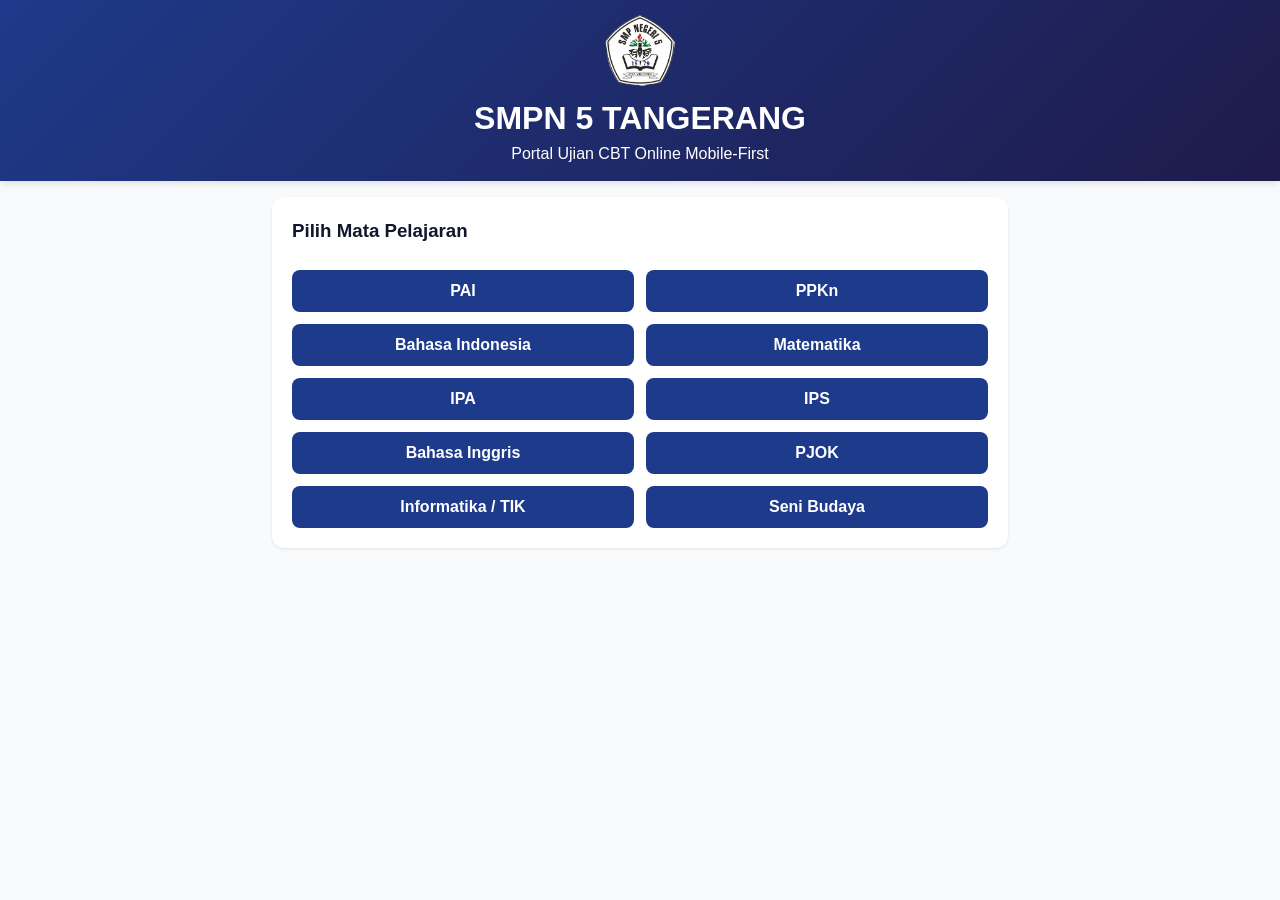
<file: index.html>
<!DOCTYPE html>
<html lang="id">
<head>
  <meta charset="UTF-8">
  <meta name="viewport" content="width=device-width, initial-scale=1.0, maximum-scale=1.0, user-scalable=no">
  <title>CBT Portal - SMPN 5 Tangerang (Limatask)</title>
  <link rel="stylesheet" href="css/style.css">
  <style>
    /* Styling tambahan untuk tata letak logo pada header */
    .header-app {
      display: flex;
      flex-direction: column;
      align-items: center;
      justify-content: center;
      text-align: center;
      padding: 15px 10px;
    }
    .app-logo {
      width: 70px; /* Ukuran lebar logo */
      height: auto;
      margin-bottom: 8px;
      object-fit: contain;
    }
  </style>
</head>
<body>

  <header class="header-app">
    <!-- Gambar Logo SMP 5 -->
    <img src="assets/logo_smp5.png" alt="Logo SMPN 5 Tangerang" class="app-logo">
    <h1>SMPN 5 TANGERANG</h1>
    <p>Portal Ujian CBT Online Mobile-First</p>
  </header>

  <div id="stickyTimer" class="sticky-timer hidden">
    <div>
      <span id="displayNama" style="font-size:0.9rem;">Siswa</span>
      <div id="violateBadge" class="warning-badge">Pelanggaran: 0/5</div>
    </div>
    <div class="timer-badge" id="timerCount">00:00</div>
  </div>

  <div class="container">
    
    <!-- STEP 1: MAPEL -->
    <div id="stepMapel" class="card">
      <h3>Pilih Mata Pelajaran</h3>
      <br>
      <div class="grid-2" id="listMapel"></div>
    </div>

    <!-- STEP 2: KELAS -->
    <div id="stepKelas" class="card hidden">
      <button class="btn btn-secondary" onclick="app.navBack('stepMapel')">← Kembali</button>
      <br>
      <h3>Pilih Kelas</h3>
      <br>
      <div class="grid-3">
        <button class="btn" onclick="app.selectKelas('7')">Kelas 7</button>
        <button class="btn" onclick="app.selectKelas('8')">Kelas 8</button>
        <button class="btn" onclick="app.selectKelas('9')">Kelas 9</button>
      </div>
    </div>

    <!-- STEP 3: BAB -->
    <div id="stepBab" class="card hidden">
      <button class="btn btn-secondary" onclick="app.navBack('stepKelas')">← Kembali</button>
      <br>
      <h3>Pilih Bab / Materi Ujian</h3>
      <br>
      <div id="listBab"></div>
    </div>

    <!-- STEP 4: FORM SISWA -->
    <div id="stepFormSiswa" class="card hidden">
      <button class="btn btn-secondary" onclick="app.navBack('stepBab')">← Kembali</button>
      <br>
      <h3>Formulir Peserta Ujian</h3>
      <br>
      <form id="formSiswa" onsubmit="app.startExam(event)">
        <div class="form-group">
          <label>Nama Lengkap</label>
          <input type="text" id="siswaNama" class="form-control" required placeholder="Contoh: Ahmad Rizky">
        </div>
        <div class="form-group">
          <label>NISN (10 Digit)</label>
          <input type="number" id="siswaNisn" class="form-control" required placeholder="0012345678" pattern="\d{10}">
        </div>
        <div class="form-group">
          <label>Rombel / Kelas</label>
          <input type="text" id="siswaRombel" class="form-control" required placeholder="Contoh: 7-A">
        </div>
        <div class="form-group">
          <label>Token Ujian</label>
          <input type="text" id="siswaToken" class="form-control" style="text-transform:uppercase" required placeholder="Masukkan Token Guru">
        </div>
        <button type="submit" class="btn btn-success">Mulai Kuis (Fullscreen)</button>
      </form>
    </div>

    <!-- STEP 5: LAYAR KUIS -->
    <div id="stepKuis" class="hidden">
      <div class="card">
        <div style="display:flex; justify-content:space-between; margin-bottom:12px;">
          <span id="soalNumber" style="font-weight:bold;">Soal 1 dari 40</span>
        </div>
        <div id="soalText" class="soal-text">Loading soal...</div>
        <div id="optionsContainer"></div>
      </div>

      <div class="card grid-2">
        <button class="btn btn-secondary" id="btnPrev" onclick="app.prevSoal()">← Sebelumnya</button>
        <button class="btn" id="btnNext" onclick="app.nextSoal()">Berikutnya →</button>
      </div>

      <div class="card">
        <button class="btn btn-danger" onclick="app.confirmSubmit()">Selesaikan & Kirim Jawaban</button>
        <div id="gridNavSoal" class="nav-soal-grid"></div>
      </div>
    </div>

  </div>

  <script src="js/audio.js"></script>
  <script src="js/app.js"></script>
</body>
</html>
</file>
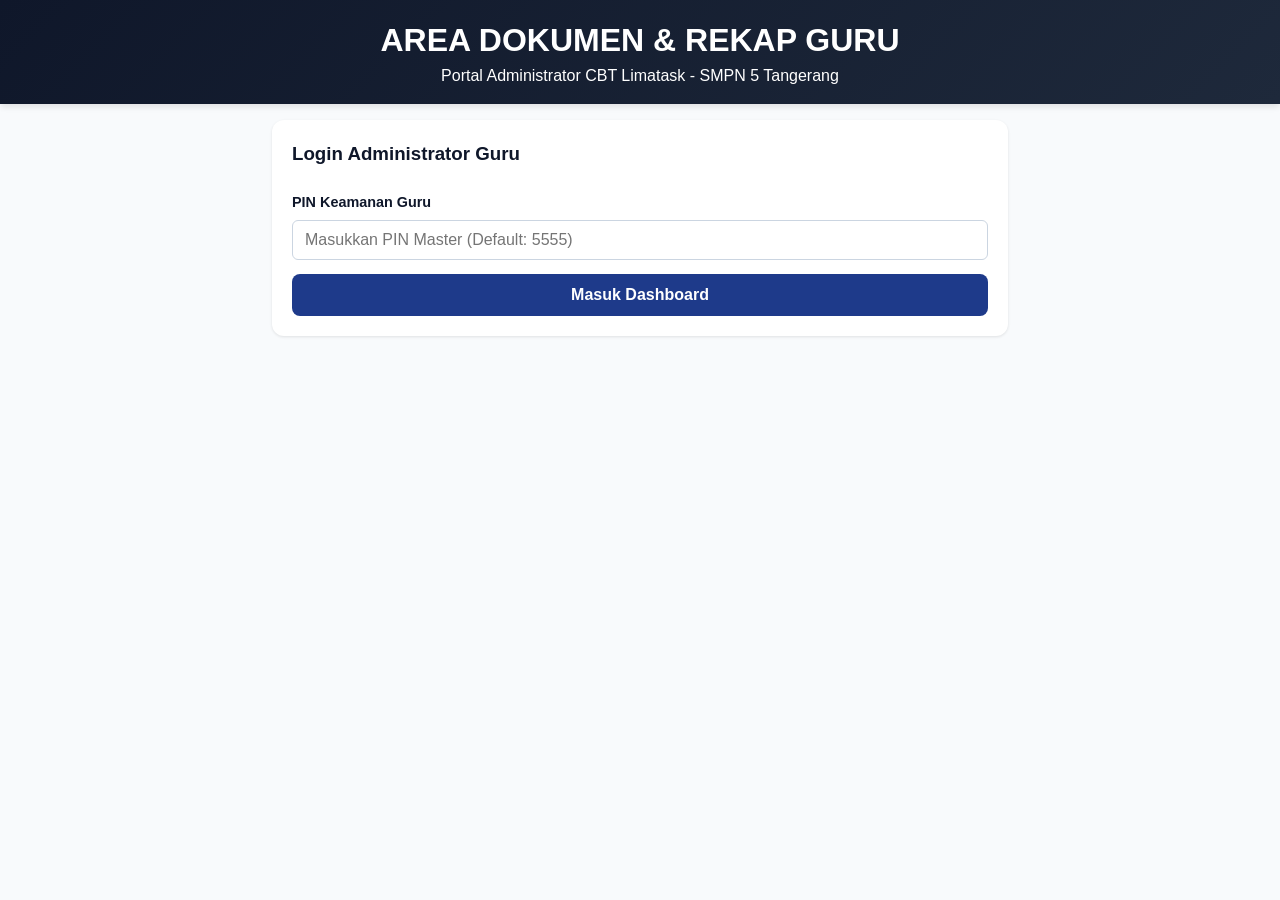
<file: guru.html>
<!DOCTYPE html>
<html lang="id">
<head>
  <meta charset="UTF-8">
  <meta name="viewport" content="width=device-width, initial-scale=1.0">
  <title>Dashboard Guru - Limatask</title>
  <link rel="stylesheet" href="css/style.css">
</head>
<body>

  <header class="header-app" style="background: linear-gradient(135deg, #0f172a, #1e293b);">
    <h1>AREA DOKUMEN & REKAP GURU</h1>
    <p>Portal Administrator CBT Limatask - SMPN 5 Tangerang</p>
  </header>

  <div class="container">
    
    <div id="secLoginGuru" class="card">
      <h3>Login Administrator Guru</h3>
      <br>
      <div class="form-group">
        <label>PIN Keamanan Guru</label>
        <input type="password" id="pinGuru" class="form-control" placeholder="Masukkan PIN Master (Default: 5555)">
      </div>
      <button class="btn" onclick="guruApp.login()">Masuk Dashboard</button>
    </div>

    <div id="secDashboard" class="hidden">
      
      <div class="card grid-2">
        <button class="btn btn-secondary" onclick="guruApp.switchTab('tabRekap')">📊 Rekap Nilai Siswa</button>
        <button class="btn btn-success" onclick="guruApp.switchTab('tabBankSoal')">📝 Generator Bank Soal JSON</button>
      </div>

      <div id="tabRekap" class="card">
        <h3>Tarik Rekap Nilai dari Google Sheet</h3>
        <br>
        <div class="form-group">
          <label>Google Sheet ID Target</label>
          <input type="text" id="targetSheetId" class="form-control" placeholder="Masukkan Spreadsheet ID">
        </div>
        <button class="btn" onclick="guruApp.fetchRekap()">Tarik Data Nilai</button>
        <button class="btn btn-success" style="margin-top:8px;" onclick="guruApp.exportToCSV()">Export to Excel (CSV)</button>

        <div style="overflow-x:auto; margin-top:16px;">
          <table border="1" style="width:100%; border-collapse:collapse; font-size:0.85rem;" id="tableRekap">
            <thead>
              <tr style="background:#f1f5f9;">
                <th style="padding:8px;">Waktu</th>
                <th>NISN</th>
                <th>Nama</th>
                <th>Kelas</th>
                <th>Nilai</th>
                <th>Pelanggaran</th>
                <th>Status</th>
              </tr>
            </thead>
            <tbody>
              <tr><td colspan="7" style="text-align:center; padding:12px;">Belum ada data ditarik.</td></tr>
            </tbody>
          </table>
        </div>
      </div>

      <div id="tabBankSoal" class="card hidden">
        <h3>Form Generator Master Bank Soal</h3>
        <br>
        <div class="grid-2">
          <div class="form-group"><label>Mapel</label><input type="text" id="genMapel" class="form-control" value="PAI"></div>
          <div class="form-group"><label>Kelas</label><input type="text" id="genKelas" class="form-control" value="7"></div>
        </div>
        <div class="form-group"><label>Judul Bab</label><input type="text" id="genBab" class="form-control" value="Bab 1: Asmaul Husna"></div>
        <div class="grid-2">
          <div class="form-group"><label>Durasi (Menit)</label><input type="number" id="genDurasi" class="form-control" value="60"></div>
          <div class="form-group"><label>Token Ujian</label><input type="text" id="genToken" class="form-control" value="SMPN5PAI"></div>
        </div>
        <div class="form-group"><label>Google Sheet ID Tujuan</label><input type="text" id="genSheetId" class="form-control" placeholder="Sheet ID untuk menyimpan nilai"></div>

        <hr style="margin:20px 0;">

        <h4>Tambah Master Soal</h4>
        <br>
        <div class="form-group"><label>Pertanyaan Soal</label><textarea id="inputSoalText" class="form-control" rows="2"></textarea></div>
        <div class="form-group"><label>Pilihan A</label><input type="text" id="optA" class="form-control"></div>
        <div class="form-group"><label>Pilihan B</label><input type="text" id="optB" class="form-control"></div>
        <div class="form-group"><label>Pilihan C</label><input type="text" id="optC" class="form-control"></div>
        <div class="form-group"><label>Pilihan D</label><input type="text" id="optD" class="form-control"></div>
        <div class="form-group">
          <label>Kunci Jawaban Benar</label>
          <select id="optKunci" class="form-control">
            <option value="0">Pilihan A</option>
            <option value="1">Pilihan B</option>
            <option value="2">Pilihan C</option>
            <option value="3">Pilihan D</option>
          </select>
        </div>
        <button class="btn btn-secondary" onclick="guruApp.addSoalToMemory()">+ Tambahkan Soal ke List</button>

        <br>
        <p>Total Soal Terinput: <b id="countSoal">0</b> Soal</p>
        <br>
        <button class="btn btn-success" onclick="guruApp.downloadJSON()">💾 Download File JSON Bank Soal</button>
      </div>

    </div>

  </div>

  <script src="js/guru.js"></script>
</body>
</html>
</file>
<file: css/style.css>
:root {
  --primary: #1e3a8a;
  --primary-dark: #1e1b4b;
  --secondary: #0284c7;
  --danger: #dc2626;
  --warning: #d97706;
  --success: #16a34a;
  --bg-slate: #f8fafc;
  --card-bg: #ffffff;
  --text-main: #0f172a;
}

* {
  box-sizing: border-box;
  margin: 0;
  padding: 0;
  font-family: -apple-system, BlinkMacSystemFont, "Segoe UI", Roboto, Helvetica, Arial, sans-serif;
  -webkit-user-select: none;
  user-select: none;
}

body {
  background-color: var(--bg-slate);
  color: var(--text-main);
  line-height: 1.5;
}

input, textarea {
  -webkit-user-select: text;
  user-select: text;
}

.container {
  max-width: 768px;
  margin: 0 auto;
  padding: 16px;
}

.header-app {
  background: linear-gradient(135deg, var(--primary), var(--primary-dark));
  color: #fff;
  padding: 16px;
  text-align: center;
  box-shadow: 0 4px 6px -1px rgba(0, 0, 0, 0.1);
}

.sticky-timer {
  position: sticky;
  top: 0;
  z-index: 100;
  background-color: var(--card-bg);
  padding: 12px 16px;
  box-shadow: 0 2px 4px rgba(0,0,0,0.1);
  display: flex;
  justify-content: space-between;
  align-items: center;
  font-weight: bold;
}

.timer-badge {
  background-color: var(--danger);
  color: #fff;
  padding: 6px 12px;
  border-radius: 20px;
  font-size: 1.1rem;
}

.warning-badge {
  background-color: var(--warning);
  color: #fff;
  padding: 4px 8px;
  border-radius: 6px;
  font-size: 0.85rem;
}

.card {
  background: var(--card-bg);
  border-radius: 12px;
  padding: 20px;
  margin-bottom: 16px;
  box-shadow: 0 1px 3px rgba(0,0,0,0.1);
}

.grid-2 {
  display: grid;
  grid-template-columns: repeat(2, 1fr);
  gap: 12px;
}

.grid-3 {
  display: grid;
  grid-template-columns: repeat(3, 1fr);
  gap: 12px;
}

.btn {
  display: block;
  width: 100%;
  padding: 12px;
  border: none;
  border-radius: 8px;
  background-color: var(--primary);
  color: white;
  font-weight: 600;
  font-size: 1rem;
  cursor: pointer;
  text-align: center;
}

.btn-danger { background-color: var(--danger); }
.btn-success { background-color: var(--success); }
.btn-secondary { background-color: var(--secondary); }

.form-group { margin-bottom: 14px; }
.form-group label { display: block; margin-bottom: 6px; font-weight: 600; font-size: 0.9rem; }
.form-control { width: 100%; padding: 10px 12px; border: 1px solid #cbd5e1; border-radius: 6px; font-size: 1rem; }

.soal-text { font-size: 1.1rem; font-weight: 600; margin-bottom: 16px; }

.option-item {
  display: flex;
  align-items: center;
  padding: 12px;
  border: 2px solid #e2e8f0;
  border-radius: 8px;
  margin-bottom: 10px;
  cursor: pointer;
}

.option-item.selected {
  border-color: var(--secondary);
  background-color: #f0f9ff;
}

.option-prefix {
  width: 30px;
  height: 30px;
  border-radius: 50%;
  background-color: #e2e8f0;
  display: flex;
  align-items: center;
  justify-content: center;
  font-weight: bold;
  margin-right: 12px;
}

.option-item.selected .option-prefix { background-color: var(--secondary); color: #fff; }

.nav-soal-grid {
  display: grid;
  grid-template-columns: repeat(5, 1fr);
  gap: 8px;
  margin-top: 16px;
}

.btn-num {
  padding: 10px;
  border: 1px solid #cbd5e1;
  border-radius: 6px;
  background: #fff;
  font-weight: bold;
  cursor: pointer;
}

.btn-num.active { border-color: var(--primary); background: #eff6ff; }
.btn-num.answered { background: var(--success); color: #fff; border-color: var(--success); }

.hidden { display: none !important; }
</file>
